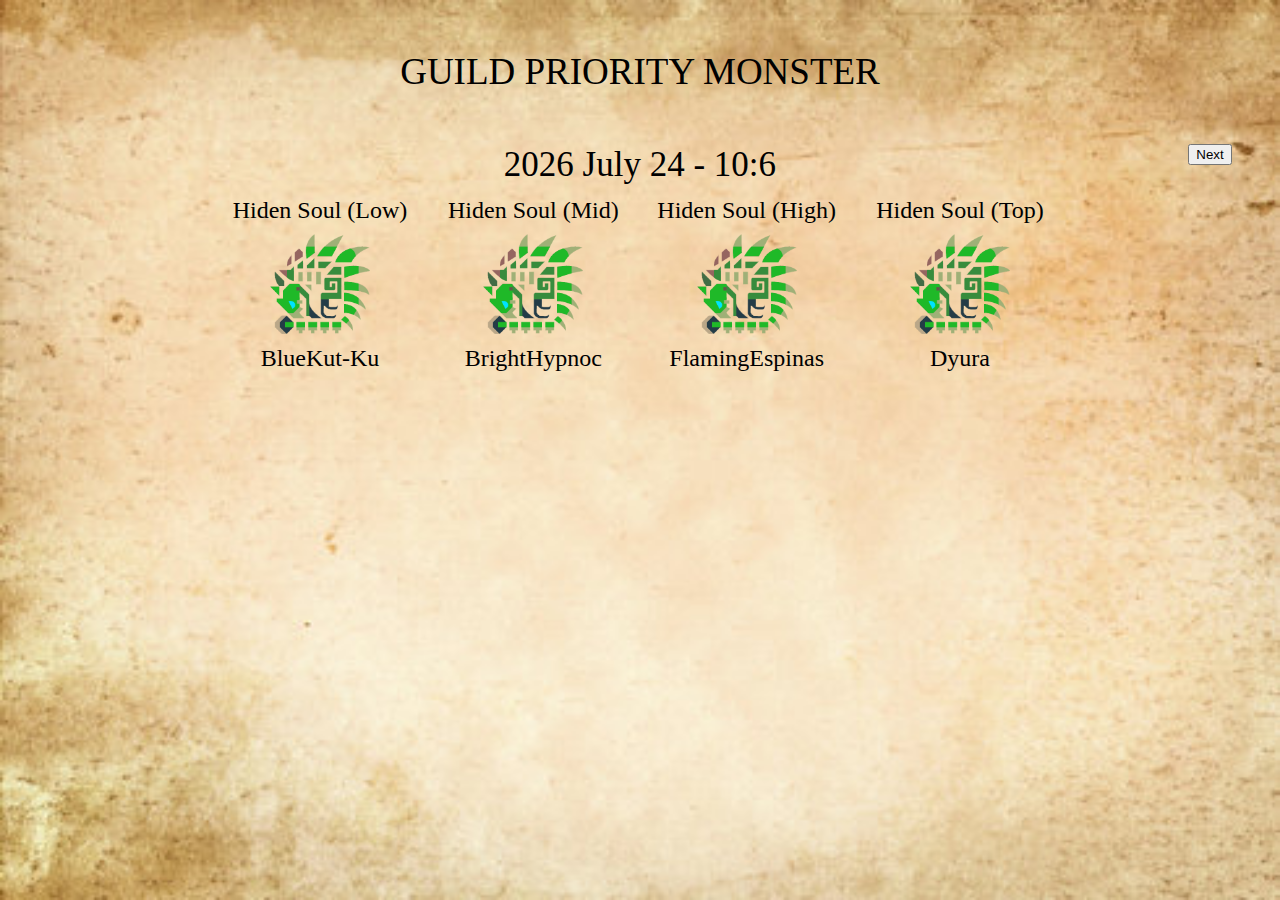
<file: guildpriority/index.html>
<!doctype html>
<html>
<head>
<meta charset="utf-8">
<title>Fivers Board</title>
<meta name="viewport" content="width=device-width, initial-scale=1.0">
<link href="Untitled3.css" rel="stylesheet">
<link href="index.css" rel="stylesheet">
</head>
<body>
<div id="wb_LayoutGrid1">
<div id="LayoutGrid1">
<div class="row">
<div class="col-1">
<div id="wb_Text1">
<span style="color:#000000;font-family:'MS Gothic';font-size:37px;">GUILD PRIORITY MONSTER</span>
</div>
</div>
</div>
</div>
</div>
<div id="wb_LayoutGrid2">
<div id="LayoutGrid2">
<div class="row">
<div class="col-1">
</div>
<div class="col-2">
<div id="wb_Text2">
<span style="color:#000000;font-family:'MS Gothic';font-size:35px;"><div id="dateNow">2024 - 09 - 10 12:00~</div></span>
</div>
</div>
<div class="col-3">
<button onclick="getMonster()">Next</button>
</div>
</div>
</div>
</div>
<div id="wb_LayoutGrid3">
<div id="LayoutGrid3">
<div class="row">
<div class="col-1">
</div>
<div class="col-2">
<div id="wb_Text8">
<span style="color:#000000;font-family:'MS Gothic';font-size:24px;">Hiden Soul (Low)</span>
</div>
</div>
<div class="col-3">
<div id="wb_Text7">
<span style="color:#000000;font-family:'MS Gothic';font-size:24px;">Hiden Soul (Mid)</span>
</div>
</div>
<div class="col-4">
<div id="wb_Text12">
<span style="color:#000000;font-family:'MS Gothic';font-size:24px;">Hiden Soul (High)</span>
</div>
</div>
<div class="col-5">
<div id="wb_Text11">
<span style="color:#000000;font-family:'MS Gothic';font-size:24px;">Hiden Soul (Top)</span>
</div>
</div>
<div class="col-6">
</div>
</div>
</div>
</div>
<div id="wb_LayoutGrid4">
<div id="LayoutGrid4">
<div class="row">
<div class="col-1">
</div>
<div class="col-2">
<div id="wb_Image1" style="display:block;width:100%;height:auto;z-index:7;">
<img src="images/R (1).png" id="Image1" alt="" width="131" height="131">
</div>
</div>
<div class="col-3">
<div id="wb_Image2" style="display:block;width:100%;height:auto;z-index:8;">
<img src="images/R (1).png" id="Image2" alt="" width="131" height="131">
</div>
</div>
<div class="col-4">
<div id="wb_Image3" style="display:block;width:100%;height:auto;z-index:9;">
<img src="images/R (1).png" id="Image3" alt="" width="131" height="131">
</div>
</div>
<div class="col-5">
<div id="wb_Image4" style="display:block;width:100%;height:auto;z-index:10;">
<img src="images/R (1).png" id="Image4" alt="" width="131" height="131">
</div>
</div>
<div class="col-6">
</div>
</div>
</div>
</div>
<div id="wb_LayoutGrid5">
<div id="LayoutGrid5">
<div class="row">
<div class="col-1">
</div>
<div class="col-2">
<div id="wb_Text3">
<span style="color:#000000;font-family:'MS Gothic';font-size:24px;"><div id="lowsoul">Rathian</div></span>
</div>
</div>
<div class="col-3">
<div id="wb_Text4">
<span style="color:#000000;font-family:'MS Gothic';font-size:24px;"><div id="midsoul">Rathian</div></span>
</div>
</div>
<div class="col-4">
<div id="wb_Text5">
<span style="color:#000000;font-family:'MS Gothic';font-size:24px;"><div id="hisoul">Rathian</div></span>
</div>
</div>
<div class="col-5">
<div id="wb_Text6">
<span style="color:#000000;font-family:'MS Gothic';font-size:24px;"><div id="topsoul">Rathian</div></span>
</div>
</div>
<div class="col-6">
</div>
</div>
</div>
</div>
<script>
var currentDate = new Date();
//var day = currentDate.getDay();         // Day of the week (0-6, where 0 is Sunday)
var date = currentDate.getDate();       // Day of the month (1-31)
var month = currentDate.getMonth();     // Month (0-11, where 0 is January)
var year = currentDate.getFullYear();   // Full year (e.g., 2024)
var hours = currentDate.getHours();         // Current hour (0-23)
var minutes = currentDate.getMinutes();     // Current minute (0-59)

const monthName = ["January","February","March","April","May","June","July","August","September","October","November","December"];
const lowList = ["Chameleos","BlackDiablos","Kirin","RedKhezu","Gypceros","Blangonga","Shogun","PinkRathian","Dyura","BlueKut-Ku","Basarios","Congalala","Hypnoc","AzureRathalos","Lavasioth"];
const midList = ["Kushala","Tigrex","BlackDiablos","Akantor","Nono","Espinas","Teostra","BrightHypnoc","RedKhezu","Dora","Rajang","Garuga","PinkRathian","BlueKut-Ku","FlamingEspinas","Kamu","Gravios"];
const hiList = ["PinkRathian","BrightHypnoc","AzureRathalos","FlamingEspinas","RedKhezu","BlackDiablos","BlueKut-Ku","Garuga","Espinas","Akantor","Tigrex","Basarios","Rajang","Hypnoc","Khezu","Congalala","Kut-Ku","Lavasioth","Gravios","Shogun","Diablos"];
const topList = ["Kirin","Guren","Kushala","Dyura","Teostra","Dora","Gogomoa"];

var nowDate = year + " " + monthName[month] + " " + date + " - " + hours +":"+ minutes;
document.getElementById("dateNow").innerHTML = nowDate;
var incr = 1;

var day = currentDate.getDate();
var value1 = day % lowList.length;
var value2 = day % midList.length;
var value3 = day % hiList.length;
var value4 = day % topList.length;
console.log(value1);

document.getElementById("lowsoul").innerHTML = lowList[value1];
document.getElementById("midsoul").innerHTML = midList[value2];
document.getElementById("hisoul").innerHTML = hiList[value3];
document.getElementById("topsoul").innerHTML = topList[value4];

function getMonster(){

value1 = (day+incr) % lowList.length;
value2 = (day+incr) % midList.length;
value3 = (day+incr) % hiList.length;
value4 = (day+incr) % topList.length;

document.getElementById("lowsoul").innerHTML = lowList[value1];
document.getElementById("midsoul").innerHTML = midList[value2];
document.getElementById("hisoul").innerHTML = hiList[value3];
document.getElementById("topsoul").innerHTML = topList[value4];

date = day + incr;

nowDate = year + " " + monthName[month] + " " + date + " - " + hours +":"+ minutes;
document.getElementById("dateNow").innerHTML = nowDate;

if(date > 29)
	incr = 0;
else
	incr++;


console.log(value1);
}
</script>
</body>
</html>
</file>
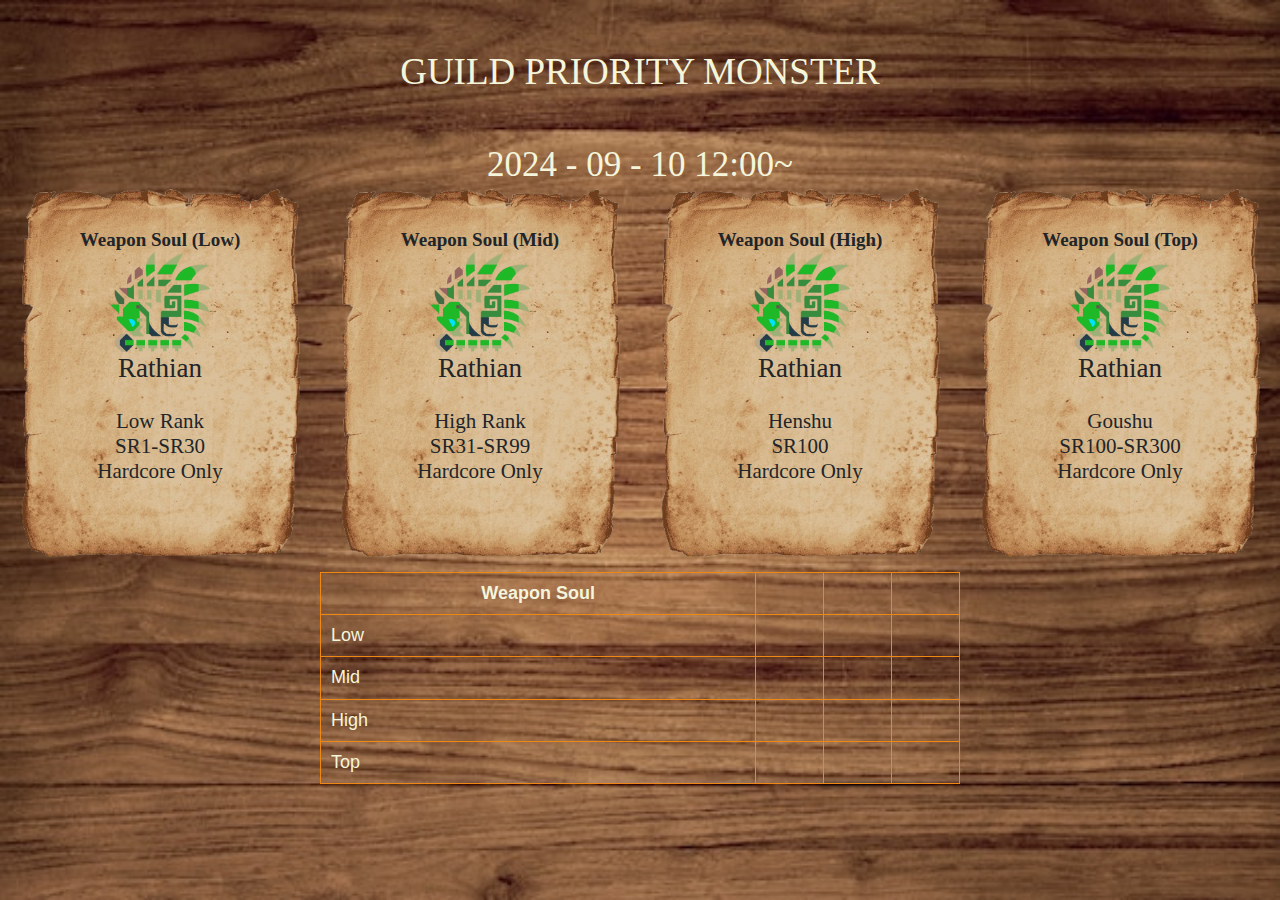
<file: guildpriorityv2/index.html>
<!doctype html>
<html>

<head>
  <meta charset="utf-8">
  <title>Fivers Guild Priority Board</title>
  <meta name="viewport" content="width=device-width, initial-scale=1.0">
  <link href="Untitled3.css" rel="stylesheet">
  <link href="index.css" rel="stylesheet">
  <style>
    table {
      font-family: arial, sans-serif;
      border-collapse: collapse;
      width: 50%;
    }

    table th,
    table td {
      padding: 10px;
      border: 1px solid #ee8813;
      font-size: 18px;
      color: #F5F5DC;
      /* Add more styles as needed */
    }
  </style>
</head>

<body>
  <div id="wb_LayoutGrid1">
    <div id="LayoutGrid1">
      <div class="row">
        <div class="col-1">
          <div id="wb_Text1">
            <span style="color: #f5f5dc;;font-family:'MS Gothic';font-size:37px;">GUILD PRIORITY MONSTER</span>
          </div>
        </div>
      </div>
    </div>
  </div>
  <div id="wb_LayoutGrid2">
    <div id="LayoutGrid2">
      <div class="row">
        <div class="col-1">
        </div>
        <div class="col-2">
          <div id="wb_Text2">
            <span style="color:#F5F5DC;font-family:'MS Gothic';font-size:35px;">
              <div id="dateNow">2024 - 09 - 10 12:00~</div>
            </span>
          </div>
        </div>
        <div class="col-3">
        </div>
      </div>
    </div>
  </div>
  <div id="wb_LayoutGrid4">
    <div id="LayoutGrid4">
      <div class="row">
        <div class="col-1">
          <div id="wb_Card2" style="display:flex;width:100%;z-index:2;" class="card">
            <div id="Card2-card-body">
              <div id="Card2-card-item0"><br>Weapon Soul (Low)<br></div>
              <img id="Card2-card-item1" src="images/R (1).png" width="308" height="308" alt="" title="">
              <div id="Card2-card-item2">
                <div id="lowsoul">Rathian</div>
              </div>
              <div id="Card2-card-item3"><br>Low Rank<br>SR1-SR30<br>Hardcore Only<br></div>
            </div>
          </div>
        </div>
        <div class="col-2">
          <div id="wb_Card4" style="display:flex;width:100%;z-index:3;" class="card">
            <div id="Card4-card-body">
              <div id="Card4-card-item0"><br>Weapon Soul (Mid)<br></div>
              <img id="Card4-card-item1" src="images/R (1).png" width="308" height="308" alt="" title="">
              <div id="Card4-card-item2">
                <div id="midsoul">Rathian</div>
              </div>
              <div id="Card4-card-item3"><br>High Rank<br>SR31-SR99<br>Hardcore Only<br></div>
            </div>
          </div>
        </div>
        <div class="col-3">
          <div id="wb_Card1" style="display:flex;width:100%;z-index:4;" class="card">
            <div id="Card1-card-body">
              <div id="Card1-card-item0"><br>Weapon Soul (High)<br></div>
              <img id="Card1-card-item1" src="images/R (1).png" width="308" height="308" alt="" title="">
              <div id="Card1-card-item2">
                <div id="hisoul">Rathian</div>
              </div>
              <div id="Card1-card-item3"><br>Henshu<br>SR100<br>Hardcore Only<br></div>
            </div>
          </div>
        </div>
        <div class="col-4">
          <div id="wb_Card3" style="display:flex;width:100%;z-index:5;" class="card">
            <div id="Card3-card-body">
              <div id="Card3-card-item0"><br>Weapon Soul (Top)<br></div>
              <img id="Card3-card-item1" src="images/R (1).png" width="308" height="308" alt="" title="">
              <div id="Card3-card-item2">
                <div id="topsoul">Rathian</div>
              </div>
              <div id="Card3-card-item3"><br>Goushu<br>SR100-SR300<br>Hardcore Only<br></div>
            </div>
          </div>
        </div>
      </div>
    </div>
  </div>
  <div id="wb_LayoutGrid5">
    <div id="LayoutGrid5">
      <div class="row">
        <div class="col-1"></div>
        <div class="col-2">
        </div>
        <div class="col-3">
        </div>
        <div class="col-4">
        </div>
        <div class="col-5">
        </div>
        <div class="col-6">
        </div>
      </div>
    </div>
  </div>
  <center>
    <table>
      <tr>
        <th>Weapon Soul</th>
        <th>
          <div id="tnext1"></div>
        </th>
        <th>
          <div id="tnext2"></div>
        </th>
        <th>
          <div id="tnext3"></div>
        </th>
      </tr>
      <tr>
        <td>Low</td>
        <td>
          <div id="nl1"></div>
        </td>
        <td>
          <div id="nl2"></div>
        </td>
        <td>
          <div id="nl3"></div>
        </td>
      </tr>
      <tr>
        <td>Mid</td>
        <td>
          <div id="nm1"></div>
        </td>
        <td>
          <div id="nm2"></div>
        </td>
        <td>
          <div id="nm3"></div>
        </td>
      </tr>
      <tr>
        <td>High</td>
        <td>
          <div id="nh1">
        </td>
        <td>
          <div id="nh2">
        </td>
        <td>
          <div id="nh3">
        </td>
      </tr>
      <tr>
        <td>Top</td>
        <td>
          <div id="nt1">
        </td>
        <td>
          <div id="nt2">
        </td>
        <td>
          <div id="nt3">
        </td>
      </tr>
    </table>
  </center>
  <br><br><br>
  <script>
    //var currentDate = new Date();
    var scurrentDate = new Date().toLocaleString("en-US", { timeZone: "Asia/Tokyo" });
    var currentDate = new Date(scurrentDate);
    //var day = currentDate.getDay();         // Day of the week (0-6, where 0 is Sunday)
    var date = currentDate.getDate();       // Day of the month (1-31)
    var month = currentDate.getMonth();     // Month (0-11, where 0 is January)
    var year = currentDate.getFullYear();   // Full year (e.g., 2024)
    var hours = currentDate.getHours();         // Current hour (0-23)
    var minutes = currentDate.getMinutes();     // Current minute (0-59)
    //console.log(previousHour)

    const monthName = ["January", "February", "March", "April", "May", "June", "July", "August", "September", "October", "November", "December"];
    const lowList = ["Chameleos", "Black Diablos", "Kirin", "Red Khezu", "Gypceros", "Blangonga", "Shogun Ceanataur", "Pink Rathian", "Dyuragaua", "Blue Kut-Ku", "Basarios", "Congalala", "Hypnocatrice", "Azure Rathalos", "Lavasioth"];
    const midList = ["Akantor", "Nono Orugaron", "Espinas", "Teostra", "Bright Hypnocatrice", "Red Khezu", "Doragyurosu", "Rajang", "Garuga", "Pink Rathian", "Blue Kut-Ku", "Flaming Espinas", "Kamu Orugaron", "Gravios","Kushala", "Tigrex", "Black Diablos"];
    const hiList = ["Bright Hypnocatrice", "Azure Rathalos", "Flaming Espinas", "Red Khezu", "Black Diablos", "Blue Kut-Ku", "Garuga", "Espinas", "Akantor", "Tigrex", "Basarios", "Rajang", "Hypnocatrice", "Khezu", "Congalala", "Kut-Ku", "Lavasioth", "Gravios", "Shogun Ceanataur", "Diablos","Pink Rathian"];
    const topList = ["Kushala", "Dyuragaua", "Teostra", "Berukyurosu", "Kamu Orugaron" "Doragyurosu", "Gogomoa", "Kirin", "Gurenzeburu"];
    var incr = 1;
    var day;

    function updateTime() {
      scurrentDate = new Date().toLocaleString("en-US", { timeZone: "Asia/Tokyo" });
      currentDate = new Date(scurrentDate);
      //var day = currentDate.getDay();         // Day of the week (0-6, where 0 is Sunday)
      date = currentDate.getDate();       // Day of the month (1-31)
      month = currentDate.getMonth();     // Month (0-11, where 0 is January)
      year = currentDate.getFullYear();   // Full year (e.g., 2024)
      hours = currentDate.getHours();         // Current hour (0-23)
      minutes = currentDate.getMinutes();     // Current minute (0-59)
      minutes = (minutes < 10) ? '0' + minutes : minutes;
      hours = (hours < 10) ? '0' + hours : hours;
      //console.log(previousHour)
      var nowDate = year + " " + monthName[month] + " " + date + " - " + hours + ":" + minutes;
      document.getElementById("dateNow").innerHTML = nowDate;
      nextDate1 = date + 1;
      nextDate2 = date + 2;
      nextDate3 = date + 3;
      document.getElementById("tnext1").innerHTML = monthName[month] + " " + nextDate1;
      document.getElementById("tnext2").innerHTML = monthName[month] + " " + nextDate2;
      document.getElementById("tnext3").innerHTML = monthName[month] + " " + nextDate3;

      if (hours > 11) {
        day = date
      }
      else {
        day = date - 1;
      }

      var value1 = day % lowList.length;
      var value2 = day % midList.length;
      var value3 = day % hiList.length;
      var value4 = day % topList.length;
      console.log(value1);

      document.getElementById("lowsoul").innerHTML = lowList[value1];
      document.getElementById("midsoul").innerHTML = midList[value2];
      document.getElementById("hisoul").innerHTML = hiList[value3];
      document.getElementById("topsoul").innerHTML = topList[value4];
	  //document.getElementById("topsoul").innerHTML = "to be discovered";
      displayImage(lowList[value1], 2);
      displayImage(midList[value2], 4);
      displayImage(hiList[value3], 1);
      displayImage(topList[value4], 3);
	  //displayImage("tbd",3);

      document.getElementById("nl1").innerHTML = lowList[(value1 + 1) % lowList.length];
      document.getElementById("nl2").innerHTML = lowList[(value1 + 2) % lowList.length];
      document.getElementById("nl3").innerHTML = lowList[(value1 + 3) % lowList.length];

      document.getElementById("nm1").innerHTML = midList[(value2 + 1) % midList.length];
      document.getElementById("nm2").innerHTML = midList[(value2 + 2) % midList.length];
      document.getElementById("nm3").innerHTML = midList[(value2 + 3) % midList.length];

      document.getElementById("nh1").innerHTML = hiList[(value3 + 1) % hiList.length];
      document.getElementById("nh2").innerHTML = hiList[(value3 + 2) % hiList.length];
      document.getElementById("nh3").innerHTML = hiList[(value3 + 3) % hiList.length];

      document.getElementById("nt1").innerHTML = topList[(value4 + 1) % topList.length];
      document.getElementById("nt2").innerHTML = topList[(value4 + 2) % topList.length];
      document.getElementById("nt3").innerHTML = topList[(value4 + 3) % topList.length];
    }
    //var nowDate = year + " " + monthName[month] + " " + date + " - " + hours + ":" + minutes;
    //document.getElementById("dateNow").innerHTML = nowDate;

    function getMonster() {

      value1 = (day + incr) % lowList.length;
      value2 = (day + incr) % midList.length;
      value3 = (day + incr) % hiList.length;
      value4 = (day + incr) % topList.length;

      document.getElementById("lowsoul").innerHTML = lowList[value1];
      document.getElementById("midsoul").innerHTML = midList[value2];
      document.getElementById("hisoul").innerHTML = hiList[value3];
      document.getElementById("topsoul").innerHTML = topList[value4];

      date = day + incr;

      nowDate = year + " " + monthName[month] + " " + date + " - " + hours + ":" + minutes;
      document.getElementById("dateNow").innerHTML = nowDate;

      if (date > 29)
        incr = 0;
      else
        incr++;
      console.log(value1);
    }
    function displayImage(name, index) {
      var imgElement = document.getElementById("Card" + index + "-card-item1"); // Get the <img> element by its id
      imgElement.src = "images/monsicon/" + name + ".png"; // Update the src attribute of the image
    }

    setInterval(updateTime, 1000);
  </script>
</body>

</html>
</file>
<file: guildpriority/Untitled3.css>
h1, .h1
{
   font-family: Arial;
   font-weight: bold;
   font-size: 32px;
   text-decoration: none;
   color: #000000;
   --color: #000000;
   background-color: transparent;
   margin: 0 0 0 0;
   padding: 0 0 0 0;
   display: inline-block;
}
h2, .h2
{
   font-family: Arial;
   font-weight: bold;
   font-size: 27px;
   text-decoration: none;
   color: #000000;
   --color: #000000;
   background-color: transparent;
   margin: 0 0 0 0;
   padding: 0 0 0 0;
   display: inline-block;
}
h3, .h3
{
   font-family: Arial;
   font-weight: bold;
   font-size: 24px;
   text-decoration: none;
   color: #000000;
   --color: #000000;
   background-color: transparent;
   margin: 0 0 0 0;
   padding: 0 0 0 0;
   display: inline-block;
}
h4, .h4
{
   font-family: Arial;
   font-weight: bold;
   font-size: 21px;
   font-style: italic;
   text-decoration: none;
   color: #000000;
   --color: #000000;
   background-color: transparent;
   margin: 0 0 0 0;
   padding: 0 0 0 0;
   display: inline-block;
}
h5, .h5
{
   font-family: Arial;
   font-weight: bold;
   font-size: 19px;
   text-decoration: none;
   color: #000000;
   --color: #000000;
   background-color: transparent;
   margin: 0 0 0 0;
   padding: 0 0 0 0;
   display: inline-block;
}
h6, .h6
{
   font-family: Arial;
   font-weight: bold;
   font-size: 16px;
   text-decoration: none;
   color: #000000;
   --color: #000000;
   background-color: transparent;
   margin: 0 0 0 0;
   padding: 0 0 0 0;
   display: inline-block;
}
.CustomStyle
{
   font-family: "Courier New";
   font-weight: bold;
   font-size: 16px;
   text-decoration: none;
   color: #2E74B5;
   --color: #2E74B5;
   background-color: transparent;
}
</file>
<file: guildpriority/index.css>
body
{
   background-color: #FFFFFF;
   background-image: url('images/360_F_71119223_L1zDrbJc6kIJaCcyvxa65w3LUk1XJ0MU.jpg');
   background-attachment: fixed;
   background-position: left top;
   background-repeat: no-repeat;
   background-size: 100% 100%;
   color: #000000;
   font-family: Arial;
   font-weight: normal;
   font-size: 13px;
   line-height: 1.1875;
   margin: 0;
   padding: 0;
}
#wb_LayoutGrid1
{
   clear: both;
   position: relative;
   table-layout: fixed;
   display: table;
   text-align: center;
   width: 100%;
   background-color: transparent;
   background-image: none;
   border: 0px solid #CCCCCC;
   border-radius: 0px;
   box-sizing: border-box;
   margin: 0;
}
#LayoutGrid1
{
   box-sizing: border-box;
   padding: 50px 15px 50px 15px;
   margin-right: auto;
   margin-left: auto;
}
#LayoutGrid1 > .row
{
   margin-right: -15px;
   margin-left: -15px;
}
#LayoutGrid1 > .row > .col-1
{
   box-sizing: border-box;
   font-size: 0;
   min-height: 1px;
   padding-right: 15px;
   padding-left: 15px;
   position: relative;
}
#LayoutGrid1 > .row > .col-1
{
   float: left;
}
#LayoutGrid1 > .row > .col-1
{
   background-color: transparent;
   background-image: none;
   border: 0px solid #FFFFFF;
   border-radius: 0px;
   width: 100%;
   text-align: left;
}
#LayoutGrid1:before,
#LayoutGrid1:after,
#LayoutGrid1 .row:before,
#LayoutGrid1 .row:after
{
   display: table;
   content: " ";
}
#LayoutGrid1:after,
#LayoutGrid1 .row:after
{
   clear: both;
}
@media (max-width: 480px)
{
#LayoutGrid1 > .row > .col-1
{
   float: none;
   width: 100% !important;
}
}
#wb_LayoutGrid2
{
   clear: both;
   position: relative;
   table-layout: fixed;
   display: table;
   text-align: center;
   width: 100%;
   background-color: transparent;
   background-image: none;
   border: 0px solid #CCCCCC;
   border-radius: 0px;
   box-sizing: border-box;
   margin: 0;
}
#LayoutGrid2
{
   box-sizing: border-box;
   padding: 0 15px 0 15px;
   margin-right: auto;
   margin-left: auto;
}
#LayoutGrid2 > .row
{
   margin-right: -15px;
   margin-left: -15px;
}
#LayoutGrid2 > .row > .col-1, #LayoutGrid2 > .row > .col-2, #LayoutGrid2 > .row > .col-3
{
   box-sizing: border-box;
   font-size: 0;
   min-height: 1px;
   padding-right: 15px;
   padding-left: 15px;
   position: relative;
}
#LayoutGrid2 > .row > .col-1, #LayoutGrid2 > .row > .col-2, #LayoutGrid2 > .row > .col-3
{
   float: left;
}
#LayoutGrid2 > .row > .col-1
{
   background-color: transparent;
   background-image: none;
   border: 0px solid #FFFFFF;
   border-radius: 0px;
   width: 8.33333333%;
   text-align: left;
}
#LayoutGrid2 > .row > .col-2
{
   background-color: transparent;
   background-image: none;
   border: 0px solid #FFFFFF;
   border-radius: 0px;
   width: 83.33333333%;
   text-align: left;
}
#LayoutGrid2 > .row > .col-3
{
   background-color: transparent;
   background-image: none;
   border: 0px solid #FFFFFF;
   border-radius: 0px;
   width: 8.33333333%;
   text-align: left;
}
#LayoutGrid2:before,
#LayoutGrid2:after,
#LayoutGrid2 .row:before,
#LayoutGrid2 .row:after
{
   display: table;
   content: " ";
}
#LayoutGrid2:after,
#LayoutGrid2 .row:after
{
   clear: both;
}
@media (max-width: 480px)
{
#LayoutGrid2 > .row > .col-1, #LayoutGrid2 > .row > .col-2, #LayoutGrid2 > .row > .col-3
{
   float: none;
   width: 100% !important;
}
}
#wb_LayoutGrid3
{
   clear: both;
   position: relative;
   table-layout: fixed;
   display: table;
   text-align: center;
   width: 100%;
   background-color: transparent;
   background-image: none;
   border: 0px solid #CCCCCC;
   border-radius: 0px;
   box-sizing: border-box;
   margin: 0;
}
#LayoutGrid3
{
   box-sizing: border-box;
   padding: 10px 15px 10px 15px;
   margin-right: auto;
   margin-left: auto;
}
#LayoutGrid3 > .row
{
   margin-right: -15px;
   margin-left: -15px;
}
#LayoutGrid3 > .row > .col-1, #LayoutGrid3 > .row > .col-2, #LayoutGrid3 > .row > .col-3, #LayoutGrid3 > .row > .col-4, #LayoutGrid3 > .row > .col-5, #LayoutGrid3 > .row > .col-6
{
   box-sizing: border-box;
   font-size: 0;
   min-height: 1px;
   padding-right: 15px;
   padding-left: 15px;
   position: relative;
}
#LayoutGrid3 > .row > .col-1, #LayoutGrid3 > .row > .col-2, #LayoutGrid3 > .row > .col-3, #LayoutGrid3 > .row > .col-4, #LayoutGrid3 > .row > .col-5, #LayoutGrid3 > .row > .col-6
{
   float: left;
}
#LayoutGrid3 > .row > .col-1
{
   background-color: transparent;
   background-image: none;
   border: 0px solid #FFFFFF;
   border-radius: 0px;
   width: 16.66666667%;
   text-align: left;
}
#LayoutGrid3 > .row > .col-2
{
   background-color: transparent;
   background-image: none;
   border: 0px solid #FFFFFF;
   border-radius: 0px;
   width: 16.66666667%;
   text-align: left;
}
#LayoutGrid3 > .row > .col-3
{
   background-color: transparent;
   background-image: none;
   border: 0px solid #FFFFFF;
   border-radius: 0px;
   width: 16.66666667%;
   text-align: left;
}
#LayoutGrid3 > .row > .col-4
{
   background-color: transparent;
   background-image: none;
   border: 0px solid #FFFFFF;
   border-radius: 0px;
   width: 16.66666667%;
   text-align: left;
}
#LayoutGrid3 > .row > .col-5
{
   background-color: transparent;
   background-image: none;
   border: 0px solid #FFFFFF;
   border-radius: 0px;
   width: 16.66666667%;
   text-align: left;
}
#LayoutGrid3 > .row > .col-6
{
   background-color: transparent;
   background-image: none;
   border: 0px solid #FFFFFF;
   border-radius: 0px;
   width: 16.66666667%;
   text-align: left;
}
#LayoutGrid3:before,
#LayoutGrid3:after,
#LayoutGrid3 .row:before,
#LayoutGrid3 .row:after
{
   display: table;
   content: " ";
}
#LayoutGrid3:after,
#LayoutGrid3 .row:after
{
   clear: both;
}
@media (max-width: 480px)
{
#LayoutGrid3 > .row > .col-1, #LayoutGrid3 > .row > .col-2, #LayoutGrid3 > .row > .col-3, #LayoutGrid3 > .row > .col-4, #LayoutGrid3 > .row > .col-5, #LayoutGrid3 > .row > .col-6
{
   float: none;
   width: 100% !important;
}
}
#wb_Text1 
{
   background-color: transparent;
   background-image: none;
   border: 0px solid #000000;
   border-radius: 0px;
   padding: 0;
   margin: 0;
   text-align: center;
}
#wb_Text1 div
{
   text-align: center;
}
#wb_Text1
{
   display: block;
   margin: 0;
   box-sizing: border-box;
   width: 100%;
}
#wb_Text2 
{
   background-color: transparent;
   background-image: none;
   border: 0px solid #000000;
   border-radius: 0px;
   padding: 0;
   margin: 0;
   text-align: center;
}
#wb_Text2 div
{
   text-align: center;
}
#wb_Text2
{
   display: block;
   margin: 0;
   box-sizing: border-box;
   width: 100%;
}
#wb_LayoutGrid4
{
   clear: both;
   position: relative;
   table-layout: fixed;
   display: table;
   text-align: center;
   width: 100%;
   background-color: transparent;
   background-image: none;
   border: 0px solid #CCCCCC;
   border-radius: 0px;
   box-sizing: border-box;
   margin: 0;
}
#LayoutGrid4
{
   box-sizing: border-box;
   padding: 0 15px 10px 15px;
   margin-right: auto;
   margin-left: auto;
}
#LayoutGrid4 > .row
{
   margin-right: -15px;
   margin-left: -15px;
}
#LayoutGrid4 > .row > .col-1, #LayoutGrid4 > .row > .col-2, #LayoutGrid4 > .row > .col-3, #LayoutGrid4 > .row > .col-4, #LayoutGrid4 > .row > .col-5, #LayoutGrid4 > .row > .col-6
{
   box-sizing: border-box;
   font-size: 0;
   min-height: 1px;
   padding-right: 15px;
   padding-left: 15px;
   position: relative;
}
#LayoutGrid4 > .row > .col-1, #LayoutGrid4 > .row > .col-2, #LayoutGrid4 > .row > .col-3, #LayoutGrid4 > .row > .col-4, #LayoutGrid4 > .row > .col-5, #LayoutGrid4 > .row > .col-6
{
   float: left;
}
#LayoutGrid4 > .row > .col-1
{
   background-color: transparent;
   background-image: none;
   border: 0px solid #FFFFFF;
   border-radius: 0px;
   width: 16.66666667%;
   text-align: left;
}
#LayoutGrid4 > .row > .col-2
{
   background-color: transparent;
   background-image: none;
   border: 0px solid #FFFFFF;
   border-radius: 0px;
   width: 16.66666667%;
   text-align: left;
}
#LayoutGrid4 > .row > .col-3
{
   background-color: transparent;
   background-image: none;
   border: 0px solid #FFFFFF;
   border-radius: 0px;
   width: 16.66666667%;
   text-align: left;
}
#LayoutGrid4 > .row > .col-4
{
   background-color: transparent;
   background-image: none;
   border: 0px solid #FFFFFF;
   border-radius: 0px;
   width: 16.66666667%;
   text-align: left;
}
#LayoutGrid4 > .row > .col-5
{
   background-color: transparent;
   background-image: none;
   border: 0px solid #FFFFFF;
   border-radius: 0px;
   width: 16.66666667%;
   text-align: left;
}
#LayoutGrid4 > .row > .col-6
{
   background-color: transparent;
   background-image: none;
   border: 0px solid #FFFFFF;
   border-radius: 0px;
   width: 16.66666667%;
   text-align: left;
}
#LayoutGrid4:before,
#LayoutGrid4:after,
#LayoutGrid4 .row:before,
#LayoutGrid4 .row:after
{
   display: table;
   content: " ";
}
#LayoutGrid4:after,
#LayoutGrid4 .row:after
{
   clear: both;
}
@media (max-width: 480px)
{
#LayoutGrid4 > .row > .col-1, #LayoutGrid4 > .row > .col-2, #LayoutGrid4 > .row > .col-3, #LayoutGrid4 > .row > .col-4, #LayoutGrid4 > .row > .col-5, #LayoutGrid4 > .row > .col-6
{
   float: none;
   width: 100% !important;
}
}
#wb_LayoutGrid5
{
   clear: both;
   position: relative;
   table-layout: fixed;
   display: table;
   text-align: center;
   width: 100%;
   background-color: transparent;
   background-image: none;
   border: 0px solid #CCCCCC;
   border-radius: 0px;
   box-sizing: border-box;
   margin: 0;
}
#LayoutGrid5
{
   box-sizing: border-box;
   padding: 0 15px 0 15px;
   margin-right: auto;
   margin-left: auto;
}
#LayoutGrid5 > .row
{
   margin-right: -15px;
   margin-left: -15px;
}
#LayoutGrid5 > .row > .col-1, #LayoutGrid5 > .row > .col-2, #LayoutGrid5 > .row > .col-3, #LayoutGrid5 > .row > .col-4, #LayoutGrid5 > .row > .col-5, #LayoutGrid5 > .row > .col-6
{
   box-sizing: border-box;
   font-size: 0;
   min-height: 1px;
   padding-right: 15px;
   padding-left: 15px;
   position: relative;
}
#LayoutGrid5 > .row > .col-1, #LayoutGrid5 > .row > .col-2, #LayoutGrid5 > .row > .col-3, #LayoutGrid5 > .row > .col-4, #LayoutGrid5 > .row > .col-5, #LayoutGrid5 > .row > .col-6
{
   float: left;
}
#LayoutGrid5 > .row > .col-1
{
   background-color: transparent;
   background-image: none;
   border: 0px solid #FFFFFF;
   border-radius: 0px;
   width: 16.66666667%;
   text-align: left;
}
#LayoutGrid5 > .row > .col-2
{
   background-color: transparent;
   background-image: none;
   border: 0px solid #FFFFFF;
   border-radius: 0px;
   width: 16.66666667%;
   text-align: left;
}
#LayoutGrid5 > .row > .col-3
{
   background-color: transparent;
   background-image: none;
   border: 0px solid #FFFFFF;
   border-radius: 0px;
   width: 16.66666667%;
   text-align: left;
}
#LayoutGrid5 > .row > .col-4
{
   background-color: transparent;
   background-image: none;
   border: 0px solid #FFFFFF;
   border-radius: 0px;
   width: 16.66666667%;
   text-align: left;
}
#LayoutGrid5 > .row > .col-5
{
   background-color: transparent;
   background-image: none;
   border: 0px solid #FFFFFF;
   border-radius: 0px;
   width: 16.66666667%;
   text-align: left;
}
#LayoutGrid5 > .row > .col-6
{
   background-color: transparent;
   background-image: none;
   border: 0px solid #FFFFFF;
   border-radius: 0px;
   width: 16.66666667%;
   text-align: left;
}
#LayoutGrid5:before,
#LayoutGrid5:after,
#LayoutGrid5 .row:before,
#LayoutGrid5 .row:after
{
   display: table;
   content: " ";
}
#LayoutGrid5:after,
#LayoutGrid5 .row:after
{
   clear: both;
}
@media (max-width: 480px)
{
#LayoutGrid5 > .row > .col-1, #LayoutGrid5 > .row > .col-2, #LayoutGrid5 > .row > .col-3, #LayoutGrid5 > .row > .col-4, #LayoutGrid5 > .row > .col-5, #LayoutGrid5 > .row > .col-6
{
   float: none;
   width: 100% !important;
}
}
#wb_Image1
{
   margin: 0;
   vertical-align: top;
}
#Image1
{
   border: 0px solid #000000;
   border-radius: 0px;
   box-sizing: border-box;
   padding: 0;
   display: block;
   width: 100%;
   height: auto;
   max-width: 100px;
   margin-left: auto;
   margin-right: auto;
   vertical-align: top;
}
#wb_Image2
{
   margin: 0;
   vertical-align: top;
}
#Image2
{
   border: 0px solid #000000;
   border-radius: 0px;
   box-sizing: border-box;
   padding: 0;
   display: block;
   width: 100%;
   height: auto;
   max-width: 100px;
   margin-left: auto;
   margin-right: auto;
   vertical-align: top;
}
#wb_Image3
{
   margin: 0;
   vertical-align: top;
}
#Image3
{
   border: 0px solid #000000;
   border-radius: 0px;
   box-sizing: border-box;
   padding: 0;
   display: block;
   width: 100%;
   height: auto;
   max-width: 100px;
   margin-left: auto;
   margin-right: auto;
   vertical-align: top;
}
#wb_Image4
{
   margin: 0;
   vertical-align: top;
}
#Image4
{
   border: 0px solid #000000;
   border-radius: 0px;
   box-sizing: border-box;
   padding: 0;
   display: block;
   width: 100%;
   height: auto;
   max-width: 100px;
   margin-left: auto;
   margin-right: auto;
   vertical-align: top;
}
#wb_Text3 
{
   background-color: transparent;
   background-image: none;
   border: 0px solid #000000;
   border-radius: 0px;
   padding: 0;
   margin: 0;
   text-align: center;
}
#wb_Text3 div
{
   text-align: center;
}
#wb_Text3
{
   display: block;
   margin: 0;
   box-sizing: border-box;
   width: 100%;
}
#wb_Text4 
{
   background-color: transparent;
   background-image: none;
   border: 0px solid #000000;
   border-radius: 0px;
   padding: 0;
   margin: 0;
   text-align: center;
}
#wb_Text4 div
{
   text-align: center;
}
#wb_Text4
{
   display: block;
   margin: 0;
   box-sizing: border-box;
   width: 100%;
}
#wb_Text5 
{
   background-color: transparent;
   background-image: none;
   border: 0px solid #000000;
   border-radius: 0px;
   padding: 0;
   margin: 0;
   text-align: center;
}
#wb_Text5 div
{
   text-align: center;
}
#wb_Text5
{
   display: block;
   margin: 0;
   box-sizing: border-box;
   width: 100%;
}
#wb_Text6 
{
   background-color: transparent;
   background-image: none;
   border: 0px solid #000000;
   border-radius: 0px;
   padding: 0;
   margin: 0;
   text-align: center;
}
#wb_Text6 div
{
   text-align: center;
}
#wb_Text6
{
   display: block;
   margin: 0;
   box-sizing: border-box;
   width: 100%;
}
#wb_Text8 
{
   background-color: transparent;
   background-image: none;
   border: 0px solid #000000;
   border-radius: 0px;
   padding: 0;
   margin: 0;
   text-align: center;
}
#wb_Text8 div
{
   text-align: center;
}
#wb_Text8
{
   display: block;
   margin: 0;
   box-sizing: border-box;
   width: 100%;
}
#wb_Text11 
{
   background-color: transparent;
   background-image: none;
   border: 0px solid #000000;
   border-radius: 0px;
   padding: 0;
   margin: 0;
   text-align: center;
}
#wb_Text11 div
{
   text-align: center;
}
#wb_Text11
{
   display: block;
   margin: 0;
   box-sizing: border-box;
   width: 100%;
}
#wb_Text7 
{
   background-color: transparent;
   background-image: none;
   border: 0px solid #000000;
   border-radius: 0px;
   padding: 0;
   margin: 0;
   text-align: center;
}
#wb_Text7 div
{
   text-align: center;
}
#wb_Text7
{
   display: block;
   margin: 0;
   box-sizing: border-box;
   width: 100%;
}
#wb_Text12 
{
   background-color: transparent;
   background-image: none;
   border: 0px solid #000000;
   border-radius: 0px;
   padding: 0;
   margin: 0;
   text-align: center;
}
#wb_Text12 div
{
   text-align: center;
}
#wb_Text12
{
   display: block;
   margin: 0;
   box-sizing: border-box;
   width: 100%;
}
#Button1
{
   border: 1px solid #0D6EFD;
   border-radius: 4px;
   background-color: #0D6EFD;
   background-image: none;
   color: #FFFFFF;
   font-family: Arial;
   font-weight: normal;
   font-style: normal;
   font-size: 13px;
   padding: 1px 6px 1px 6px;
   text-align: center;
   -webkit-appearance: none;
   margin: 0;
}
#Button1:focus
{
   outline: 0;
}
</file>
<file: guildpriorityv2/Untitled3.css>
h1, .h1
{
   font-family: Arial;
   font-weight: bold;
   font-size: 32px;
   text-decoration: none;
   color: #000000;
   --color: #000000;
   background-color: transparent;
   margin: 0 0 0 0;
   padding: 0 0 0 0;
   display: inline-block;
}
h2, .h2
{
   font-family: Arial;
   font-weight: bold;
   font-size: 27px;
   text-decoration: none;
   color: #000000;
   --color: #000000;
   background-color: transparent;
   margin: 0 0 0 0;
   padding: 0 0 0 0;
   display: inline-block;
}
h3, .h3
{
   font-family: Arial;
   font-weight: bold;
   font-size: 24px;
   text-decoration: none;
   color: #000000;
   --color: #000000;
   background-color: transparent;
   margin: 0 0 0 0;
   padding: 0 0 0 0;
   display: inline-block;
}
h4, .h4
{
   font-family: Arial;
   font-weight: bold;
   font-size: 21px;
   font-style: italic;
   text-decoration: none;
   color: #000000;
   --color: #000000;
   background-color: transparent;
   margin: 0 0 0 0;
   padding: 0 0 0 0;
   display: inline-block;
}
h5, .h5
{
   font-family: Arial;
   font-weight: bold;
   font-size: 19px;
   text-decoration: none;
   color: #000000;
   --color: #000000;
   background-color: transparent;
   margin: 0 0 0 0;
   padding: 0 0 0 0;
   display: inline-block;
}
h6, .h6
{
   font-family: Arial;
   font-weight: bold;
   font-size: 16px;
   text-decoration: none;
   color: #000000;
   --color: #000000;
   background-color: transparent;
   margin: 0 0 0 0;
   padding: 0 0 0 0;
   display: inline-block;
}
.CustomStyle
{
   font-family: "Courier New";
   font-weight: bold;
   font-size: 16px;
   text-decoration: none;
   color: #2E74B5;
   --color: #2E74B5;
   background-color: transparent;
}
</file>
<file: guildpriorityv2/index.css>
body
{
   background-color: #FFFFFF;
   background-image: url('images/brown-wooden-flooring_53876-90802.jpg');
   background-attachment: fixed;
   background-position: left top;
   background-repeat: no-repeat;
   background-size: 100% 100%;
   color: #000000;
   font-family: Arial;
   font-weight: normal;
   font-size: 13px;
   line-height: 1.1875;
   margin: 0;
   padding: 0;
}
#wb_LayoutGrid1
{
   clear: both;
   position: relative;
   table-layout: fixed;
   display: table;
   text-align: center;
   width: 100%;
   background-color: transparent;
   background-image: none;
   border: 0px solid #CCCCCC;
   border-radius: 0px;
   box-sizing: border-box;
   margin: 0;
}
#LayoutGrid1
{
   box-sizing: border-box;
   padding: 50px 15px 50px 15px;
   margin-right: auto;
   margin-left: auto;
}
#LayoutGrid1 > .row
{
   margin-right: -15px;
   margin-left: -15px;
}
#LayoutGrid1 > .row > .col-1
{
   box-sizing: border-box;
   font-size: 0;
   min-height: 1px;
   padding-right: 15px;
   padding-left: 15px;
   position: relative;
}
#LayoutGrid1 > .row > .col-1
{
   float: left;
}
#LayoutGrid1 > .row > .col-1
{
   background-color: transparent;
   background-image: none;
   border: 0px solid #FFFFFF;
   border-radius: 0px;
   width: 100%;
   text-align: left;
}
#LayoutGrid1:before,
#LayoutGrid1:after,
#LayoutGrid1 .row:before,
#LayoutGrid1 .row:after
{
   display: table;
   content: " ";
}
#LayoutGrid1:after,
#LayoutGrid1 .row:after
{
   clear: both;
}
@media (max-width: 480px)
{
#LayoutGrid1 > .row > .col-1
{
   float: none;
   width: 100% !important;
}
}
#wb_LayoutGrid2
{
   clear: both;
   position: relative;
   table-layout: fixed;
   display: table;
   text-align: center;
   width: 100%;
   background-color: transparent;
   background-image: none;
   border: 0px solid #CCCCCC;
   border-radius: 0px;
   box-sizing: border-box;
   margin: 0;
}
#LayoutGrid2
{
   box-sizing: border-box;
   padding: 0 15px 0 15px;
   margin-right: auto;
   margin-left: auto;
}
#LayoutGrid2 > .row
{
   margin-right: -15px;
   margin-left: -15px;
}
#LayoutGrid2 > .row > .col-1, #LayoutGrid2 > .row > .col-2, #LayoutGrid2 > .row > .col-3
{
   box-sizing: border-box;
   font-size: 0;
   min-height: 1px;
   padding-right: 15px;
   padding-left: 15px;
   position: relative;
}
#LayoutGrid2 > .row > .col-1, #LayoutGrid2 > .row > .col-2, #LayoutGrid2 > .row > .col-3
{
   float: left;
}
#LayoutGrid2 > .row > .col-1
{
   background-color: transparent;
   background-image: none;
   border: 0px solid #FFFFFF;
   border-radius: 0px;
   width: 8.33333333%;
   text-align: left;
}
#LayoutGrid2 > .row > .col-2
{
   background-color: transparent;
   background-image: none;
   border: 0px solid #FFFFFF;
   border-radius: 0px;
   width: 83.33333333%;
   text-align: left;
}
#LayoutGrid2 > .row > .col-3
{
   background-color: transparent;
   background-image: none;
   border: 0px solid #FFFFFF;
   border-radius: 0px;
   width: 8.33333333%;
   text-align: left;
}
#LayoutGrid2:before,
#LayoutGrid2:after,
#LayoutGrid2 .row:before,
#LayoutGrid2 .row:after
{
   display: table;
   content: " ";
}
#LayoutGrid2:after,
#LayoutGrid2 .row:after
{
   clear: both;
}
@media (max-width: 480px)
{
#LayoutGrid2 > .row > .col-1, #LayoutGrid2 > .row > .col-2, #LayoutGrid2 > .row > .col-3
{
   float: none;
   width: 100% !important;
}
}
#wb_Text1 
{
   background-color: transparent;
   background-image: none;
   border: 0px solid #000000;
   border-radius: 0px;
   padding: 0;
   margin: 0;
   text-align: center;
}
#wb_Text1 div
{
   text-align: center;
}
#wb_Text1
{
   display: block;
   margin: 0;
   box-sizing: border-box;
   width: 100%;
}
#wb_Text2 
{
   background-color: transparent;
   background-image: none;
   border: 0px solid #000000;
   border-radius: 0px;
   padding: 0;
   margin: 0;
   text-align: center;
}
#wb_Text2 div
{
   text-align: center;
}
#wb_Text2
{
   display: block;
   margin: 0;
   box-sizing: border-box;
   width: 100%;
}
#wb_LayoutGrid4
{
   clear: both;
   position: relative;
   table-layout: fixed;
   display: table;
   text-align: center;
   width: 100%;
   background-color: transparent;
   background-image: none;
   border: 0px solid #CCCCCC;
   border-radius: 0px;
   box-sizing: border-box;
   margin: 0;
}
#LayoutGrid4
{
   box-sizing: border-box;
   padding: 0 15px 10px 15px;
   margin-right: auto;
   margin-left: auto;
}
#LayoutGrid4 > .row
{
   margin-right: -15px;
   margin-left: -15px;
}
#LayoutGrid4 > .row > .col-1, #LayoutGrid4 > .row > .col-2, #LayoutGrid4 > .row > .col-3, #LayoutGrid4 > .row > .col-4
{
   box-sizing: border-box;
   font-size: 0;
   min-height: 1px;
   padding-right: 15px;
   padding-left: 15px;
   position: relative;
}
#LayoutGrid4 > .row > .col-1, #LayoutGrid4 > .row > .col-2, #LayoutGrid4 > .row > .col-3, #LayoutGrid4 > .row > .col-4
{
   float: left;
}
#LayoutGrid4 > .row > .col-1
{
   background-color: transparent;
   background-image: none;
   border: 0px solid #FFFFFF;
   border-radius: 0px;
   width: 25%;
   text-align: left;
}
#LayoutGrid4 > .row > .col-2
{
   background-color: transparent;
   background-image: none;
   border: 0px solid #FFFFFF;
   border-radius: 0px;
   width: 25%;
   text-align: left;
}
#LayoutGrid4 > .row > .col-3
{
   background-color: transparent;
   background-image: none;
   border: 0px solid #FFFFFF;
   border-radius: 0px;
   width: 25%;
   text-align: left;
}
#LayoutGrid4 > .row > .col-4
{
   background-color: transparent;
   background-image: none;
   border: 0px solid #FFFFFF;
   border-radius: 0px;
   width: 25%;
   text-align: left;
}
#LayoutGrid4:before,
#LayoutGrid4:after,
#LayoutGrid4 .row:before,
#LayoutGrid4 .row:after
{
   display: table;
   content: " ";
}
#LayoutGrid4:after,
#LayoutGrid4 .row:after
{
   clear: both;
}
@media (max-width: 480px)
{
#LayoutGrid4 > .row > .col-1, #LayoutGrid4 > .row > .col-2, #LayoutGrid4 > .row > .col-3, #LayoutGrid4 > .row > .col-4
{
   float: none;
   width: 100% !important;
}
}
#wb_LayoutGrid5
{
   clear: both;
   position: relative;
   table-layout: fixed;
   display: table;
   text-align: center;
   width: 100%;
   background-color: transparent;
   background-image: none;
   border: 0px solid #CCCCCC;
   border-radius: 0px;
   box-sizing: border-box;
   margin: 0;
}
#LayoutGrid5
{
   box-sizing: border-box;
   padding: 0 15px 0 15px;
   margin-right: auto;
   margin-left: auto;
}
#LayoutGrid5 > .row
{
   margin-right: -15px;
   margin-left: -15px;
}
#LayoutGrid5 > .row > .col-1, #LayoutGrid5 > .row > .col-2, #LayoutGrid5 > .row > .col-3, #LayoutGrid5 > .row > .col-4, #LayoutGrid5 > .row > .col-5, #LayoutGrid5 > .row > .col-6
{
   box-sizing: border-box;
   font-size: 0;
   min-height: 1px;
   padding-right: 15px;
   padding-left: 15px;
   position: relative;
}
#LayoutGrid5 > .row > .col-1, #LayoutGrid5 > .row > .col-2, #LayoutGrid5 > .row > .col-3, #LayoutGrid5 > .row > .col-4, #LayoutGrid5 > .row > .col-5, #LayoutGrid5 > .row > .col-6
{
   float: left;
}
#LayoutGrid5 > .row > .col-1
{
   background-color: transparent;
   background-image: none;
   border: 0px solid #FFFFFF;
   border-radius: 0px;
   width: 16.66666667%;
   text-align: left;
}
#LayoutGrid5 > .row > .col-2
{
   background-color: transparent;
   background-image: none;
   border: 0px solid #FFFFFF;
   border-radius: 0px;
   width: 16.66666667%;
   text-align: left;
}
#LayoutGrid5 > .row > .col-3
{
   background-color: transparent;
   background-image: none;
   border: 0px solid #FFFFFF;
   border-radius: 0px;
   width: 16.66666667%;
   text-align: left;
}
#LayoutGrid5 > .row > .col-4
{
   background-color: transparent;
   background-image: none;
   border: 0px solid #FFFFFF;
   border-radius: 0px;
   width: 16.66666667%;
   text-align: left;
}
#LayoutGrid5 > .row > .col-5
{
   background-color: transparent;
   background-image: none;
   border: 0px solid #FFFFFF;
   border-radius: 0px;
   width: 16.66666667%;
   text-align: left;
}
#LayoutGrid5 > .row > .col-6
{
   background-color: transparent;
   background-image: none;
   border: 0px solid #FFFFFF;
   border-radius: 0px;
   width: 16.66666667%;
   text-align: left;
}
#LayoutGrid5:before,
#LayoutGrid5:after,
#LayoutGrid5 .row:before,
#LayoutGrid5 .row:after
{
   display: table;
   content: " ";
}
#LayoutGrid5:after,
#LayoutGrid5 .row:after
{
   clear: both;
}
@media (max-width: 480px)
{
#LayoutGrid5 > .row > .col-1, #LayoutGrid5 > .row > .col-2, #LayoutGrid5 > .row > .col-3, #LayoutGrid5 > .row > .col-4, #LayoutGrid5 > .row > .col-5, #LayoutGrid5 > .row > .col-6
{
   float: none;
   width: 100% !important;
}
}
#wb_Card1
{
   position: relative;
   display: flex;
   flex-direction: column;
   min-height: 375px;
   box-sizing: border-box;
   margin: 0;
   background-color: transparent;
   background-image: url('images/png-transparent-old-paper-scrolls-old-paper-thumbnail-removebg-preview.png');
   background-repeat: repeat;
   background-position: left top;
   background-size: 100% 100%;
   border: 1px solid transparent;
   border-radius: 3px;
   text-align: center;
}
#Card1-card-body
{
   padding: 0;
   flex: 1 1 auto;
   font-size: 0;
}
#Card1-card-item0
{
   box-sizing: border-box;
   margin: 20px 20px 0 20px;
   padding: 0;
   color: #212529;
   font-family: "MS Gothic";
   font-weight: bold;
   font-style: normal;
   font-size: 19px;
}
#Card1-card-item1
{
   box-sizing: border-box;
   margin: 0;
   padding: 0;
   border: 0px solid #000000;
   border-radius: 0px;
   max-width: 100px;
   margin-left: auto;
   margin-right: auto;
   width: 100%;
   height: 100px;
}
#Card1-card-item2
{
   box-sizing: border-box;
   margin: 0;
   padding: 0;
   color: #212529;
   font-family: "MS Gothic";
   font-weight: normal;
   font-style: normal;
   font-size: 27px;
}
#Card1-card-item3
{
   box-sizing: border-box;
   border-radius: 0 0 3px 3px !important;
   margin: 0;
   padding: 0;
   color: #212529;
   font-family: "MS Gothic";
   font-weight: normal;
   font-style: normal;
   font-size: 21px;
}
#wb_Card2
{
   position: relative;
   display: flex;
   flex-direction: column;
   min-height: 375px;
   box-sizing: border-box;
   margin: 0;
   background-color: transparent;
   background-image: url('images/png-transparent-old-paper-scrolls-old-paper-thumbnail-removebg-preview.png');
   background-repeat: repeat;
   background-position: left top;
   background-size: 100% 100%;
   border: 1px solid transparent;
   border-radius: 3px;
   text-align: center;
}
#Card2-card-body
{
   padding: 0;
   flex: 1 1 auto;
   font-size: 0;
}
#Card2-card-item0
{
   box-sizing: border-box;
   margin: 20px 20px 0 20px;
   padding: 0;
   color: #212529;
   font-family: "MS Gothic";
   font-weight: bold;
   font-style: normal;
   font-size: 19px;
}
#Card2-card-item1
{
   box-sizing: border-box;
   margin: 0;
   padding: 0;
   border: 0px solid #000000;
   border-radius: 0px;
   max-width: 100px;
   margin-left: auto;
   margin-right: auto;
   width: 100%;
   height: 100px;
}
#Card2-card-item2
{
   box-sizing: border-box;
   margin: 0;
   padding: 0;
   color: #212529;
   font-family: "MS Gothic";
   font-weight: normal;
   font-style: normal;
   font-size: 27px;
}
#Card2-card-item3
{
   box-sizing: border-box;
   border-radius: 0 0 3px 3px !important;
   margin: 0;
   padding: 0;
   color: #212529;
   font-family: "MS Gothic";
   font-weight: normal;
   font-style: normal;
   font-size: 21px;
}
#wb_Card3
{
   position: relative;
   display: flex;
   flex-direction: column;
   min-height: 375px;
   box-sizing: border-box;
   margin: 0;
   background-color: transparent;
   background-image: url('images/png-transparent-old-paper-scrolls-old-paper-thumbnail-removebg-preview.png');
   background-repeat: repeat;
   background-position: left top;
   background-size: 100% 100%;
   border: 1px solid transparent;
   border-radius: 3px;
   text-align: center;
}
#Card3-card-body
{
   padding: 0;
   flex: 1 1 auto;
   font-size: 0;
}
#Card3-card-item0
{
   box-sizing: border-box;
   margin: 20px 20px 0 20px;
   padding: 0;
   color: #212529;
   font-family: "MS Gothic";
   font-weight: bold;
   font-style: normal;
   font-size: 19px;
}
#Card3-card-item1
{
   box-sizing: border-box;
   margin: 0;
   padding: 0;
   border: 0px solid #000000;
   border-radius: 0px;
   max-width: 100px;
   margin-left: auto;
   margin-right: auto;
   width: 100%;
   height: 100px;
}
#Card3-card-item2
{
   box-sizing: border-box;
   margin: 0;
   padding: 0;
   color: #212529;
   font-family: "MS Gothic";
   font-weight: normal;
   font-style: normal;
   font-size: 27px;
}
#Card3-card-item3
{
   box-sizing: border-box;
   border-radius: 0 0 3px 3px !important;
   margin: 0;
   padding: 0;
   color: #212529;
   font-family: "MS Gothic";
   font-weight: normal;
   font-style: normal;
   font-size: 21px;
}
#wb_Card4
{
   position: relative;
   display: flex;
   flex-direction: column;
   min-height: 375px;
   box-sizing: border-box;
   margin: 0;
   background-color: transparent;
   background-image: url('images/png-transparent-old-paper-scrolls-old-paper-thumbnail-removebg-preview.png');
   background-repeat: repeat;
   background-position: left top;
   background-size: 100% 100%;
   border: 1px solid transparent;
   border-radius: 3px;
   text-align: center;
}
#Card4-card-body
{
   padding: 0;
   flex: 1 1 auto;
   font-size: 0;
}
#Card4-card-item0
{
   box-sizing: border-box;
   margin: 20px 20px 0 20px;
   padding: 0;
   color: #212529;
   font-family: "MS Gothic";
   font-weight: bold;
   font-style: normal;
   font-size: 19px;
}
#Card4-card-item1
{
   box-sizing: border-box;
   margin: 0;
   padding: 0;
   border: 0px solid #000000;
   border-radius: 0px;
   max-width: 100px;
   margin-left: auto;
   margin-right: auto;
   width: 100%;
   height: 100px;
}
#Card4-card-item2
{
   box-sizing: border-box;
   margin: 0;
   padding: 0;
   color: #212529;
   font-family: "MS Gothic";
   font-weight: normal;
   font-style: normal;
   font-size: 27px;
}
#Card4-card-item3
{
   box-sizing: border-box;
   border-radius: 0 0 3px 3px !important;
   margin: 0;
   padding: 0;
   color: #212529;
   font-family: "MS Gothic";
   font-weight: normal;
   font-style: normal;
   font-size: 21px;
}
</file>
